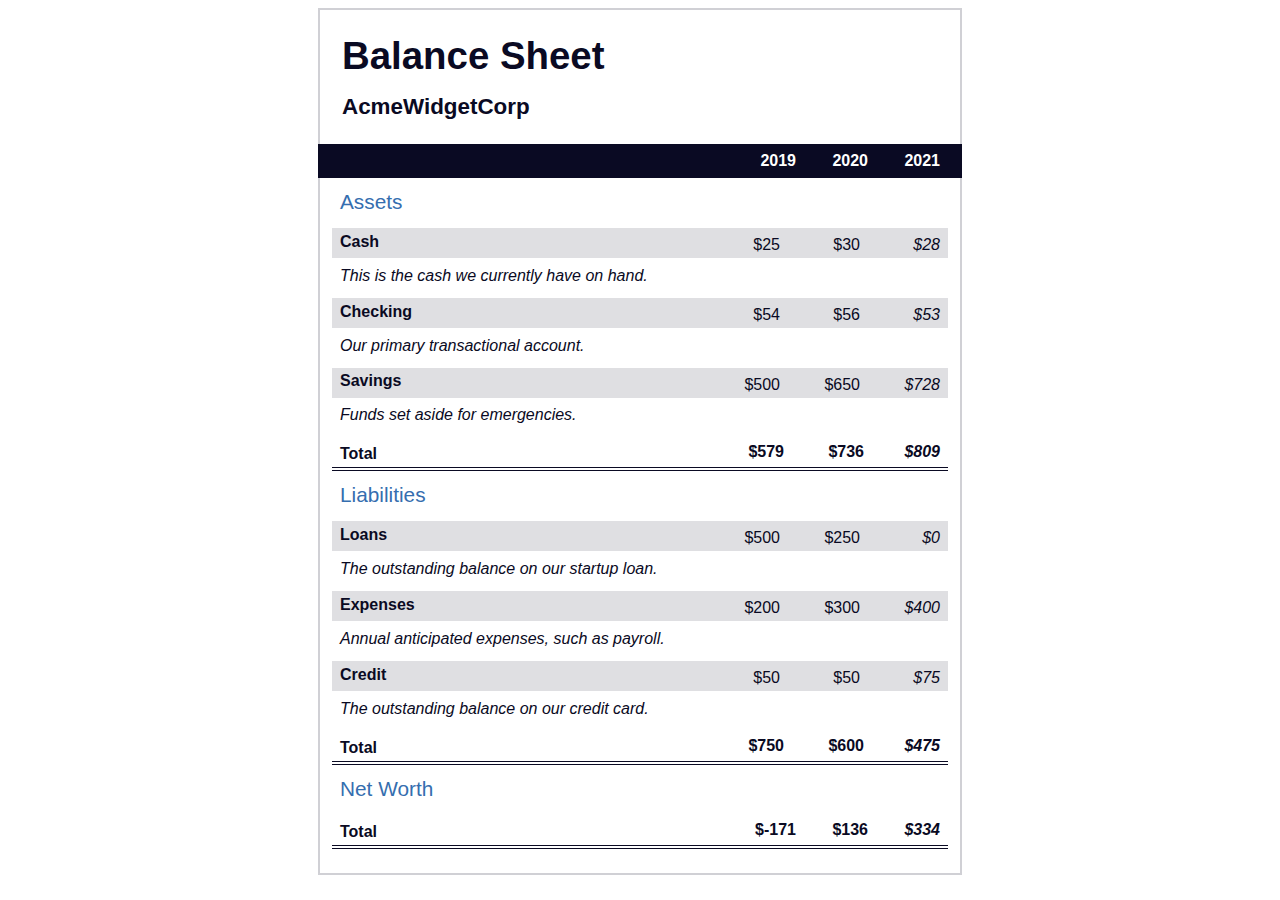
<file: balance-sheet/index.html>
<!DOCTYPE html>
<html lang="en">
  <head>
    <meta charset="UTF-8">
    <meta name="viewport" content="width=device-width, initial-scale=1.0">
    <title>Balance Sheet</title>
    <link rel="stylesheet" href="./styles.css">
  </head>
  <body>
    <main>
      <section>
        <h1>
          <span class="flex">
            <span>AcmeWidgetCorp</span>
            <span>Balance Sheet</span>
          </span>
        </h1>
        <div id="years" aria-hidden="true">
          <span class="year">2019</span>
          <span class="year">2020</span>
          <span class="year">2021</span>
        </div>
        <div class="table-wrap">
          <table>
            <caption>Assets</caption>
            <thead>
              <tr>
                <td></td>
                <th><span class="sr-only year">2019</span></th>
                <th><span class="sr-only year">2020</span></th>
                <th class="current"><span class="sr-only year">2021</span></th>
              </tr>
            </thead>
            <tbody>
              <tr class="data">
                <th>Cash <span class="description">This is the cash we currently have on hand.</span></th>
                <td>$25</td>
                <td>$30</td>
                <td class="current">$28</td>
              </tr>
              <tr class="data">
                <th>Checking <span class="description">Our primary transactional account.</span></th>
                <td>$54</td>
                <td>$56</td>
                <td class="current">$53</td>
              </tr>
              <tr class="data">
                <th>Savings <span class="description">Funds set aside for emergencies.</span></th>
                <td>$500</td>
                <td>$650</td>
                <td class="current">$728</td>
              </tr>
              <tr class="total">
                <th>Total <span class="sr-only">Assets</span></th>
                <td>$579</td>
                <td>$736</td>
                <td class="current">$809</td>
              </tr>
            </tbody>
          </table>
          <table>
            <caption>Liabilities</caption>
            <thead>
              <tr>
              <td></td>
              <th><span class="sr-only">2019</span></th>
              <th><span class="sr-only">2020</span></th>
              <th><span class="sr-only">2021</span></th>
              </tr>
            </thead>
            <tbody>
              <tr class="data">
                <th>Loans <span class="description">The outstanding balance on our startup loan.</span></th>
                <td>$500</td>
                <td>$250</td>
                <td class="current">$0</td>
              </tr>
              <tr class="data">
                <th>Expenses <span class="description">Annual anticipated expenses, such as payroll.</span></th>
                <td>$200</td>
                <td>$300</td>
                <td class="current">$400</td>
              </tr>
              <tr class="data">
                <th>Credit <span class="description">The outstanding balance on our credit card.</span></th>
                <td>$50</td>
                <td>$50</td>
                <td class="current">$75</td>
              </tr>
              <tr class="total">
                <th>Total <span class="sr-only">Liabilities</span></th>
                <td>$750</td>
                <td>$600</td>
                <td class="current">$475</td>
              </tr>
            </tbody>
          </table>
          <table>
            <caption>Net Worth</caption>
            <thead>
              <tr>
              <td></td>
              <th><span class="sr-only">2019</span></th>
              <th><span class="sr-only">2020</span></th>
              <th><span class="sr-only">2021</span></th>
              </tr>
            </thead>
            <tbody>
              <tr class="total">
                <th>Total <span class="sr-only">Net Worth</span></th>
                <td>$-171</td>
                <td>$136</td>
                <td class="current">$334</td>
              </tr>
            </tbody>
          </table>
        </div>
      </section>
    </main>
  </body>
</html>
</file>
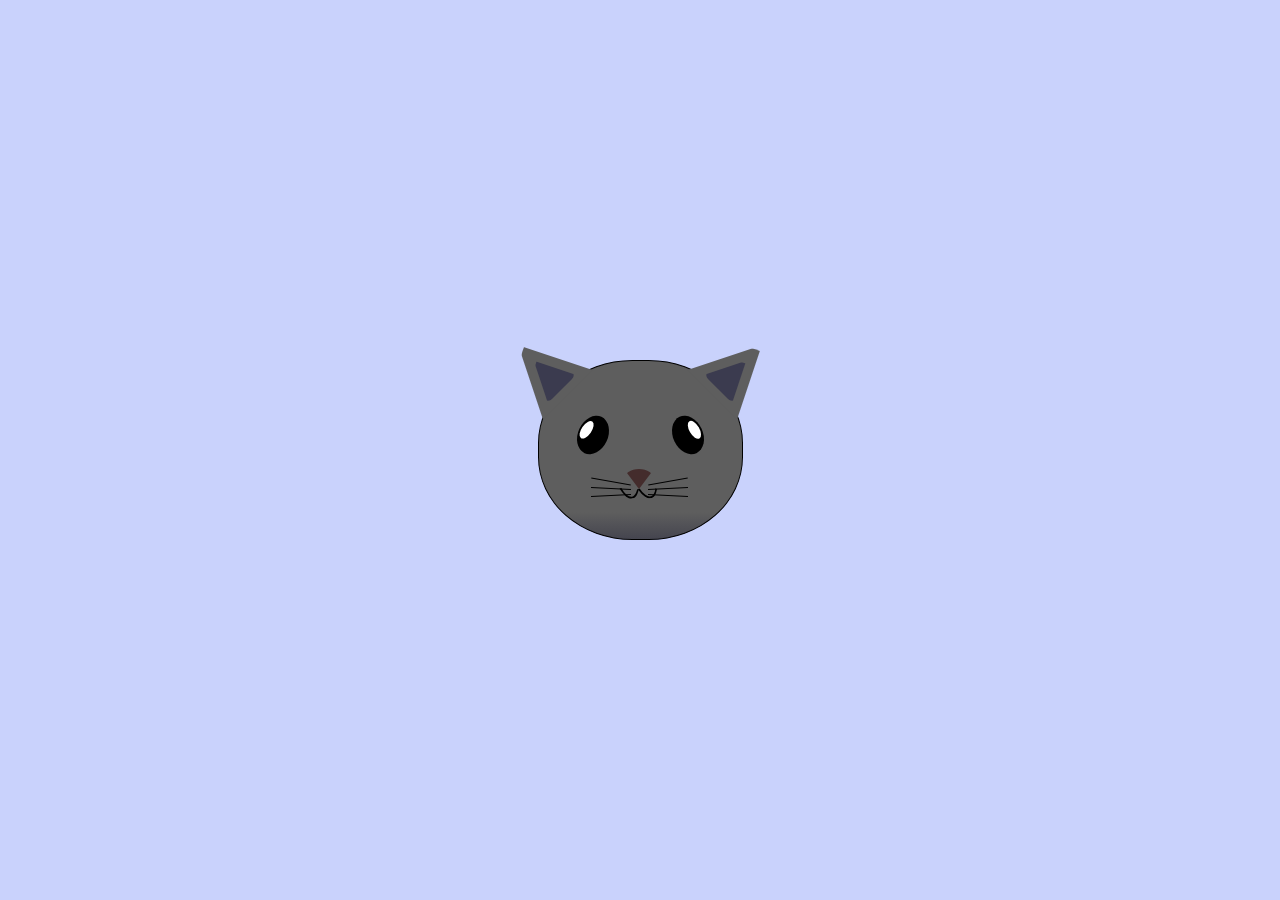
<file: cat-painting/index.html>
<!DOCTYPE html>
<html lang="en">
<head>
    <meta charset="UTF-8">
    <meta name="viewport" content="width=device-width, initial-scale=1.0">
    <title>Document</title>
    <link rel="stylesheet" href="styles.css">
</head>
<body>
    <main>
        <div class="cat-head">
            <div class="cat-ears">
                <div class="cat-left-ear">
                    <div class="cat-left-inner-ear"></div>
                </div>
                <div class="cat-right-ear">
                    <div class="cat-right-inner-ear"></div>
                </div>
            </div>
            <div class="cat-eyes">
                <div class="cat-left-eye">
                    <div class="cat-left-inner-eye"></div>
                </div>
                <div class="cat-right-eye">
                    <div class="cat-right-inner-eye"></div>
                </div>
            </div>
            <div class="cat-nose"></div>
            <div class="cat-mouth">
                <div class="cat-mouth-line-left"></div>
                <div class="cat-mouth-line-right"></div>
            </div>
            <div class="cat-whiskers">
                <div class="cat-whiskers-left">
                    <div class="cat-whisker-left-top"></div>
                    <div class="cat-whisker-left-middle"></div>
                    <div class="cat-whisker-left-bottom"></div>
                </div>
                <div class="cat-whiskers-right">
                    <div class="cat-whisker-right-top"></div>
                    <div class="cat-whisker-right-middle"></div>
                    <div class="cat-whisker-right-bottom"></div>
                </div>
            </div>
        </div>
    </main>
    
</body>
</html>
</file>
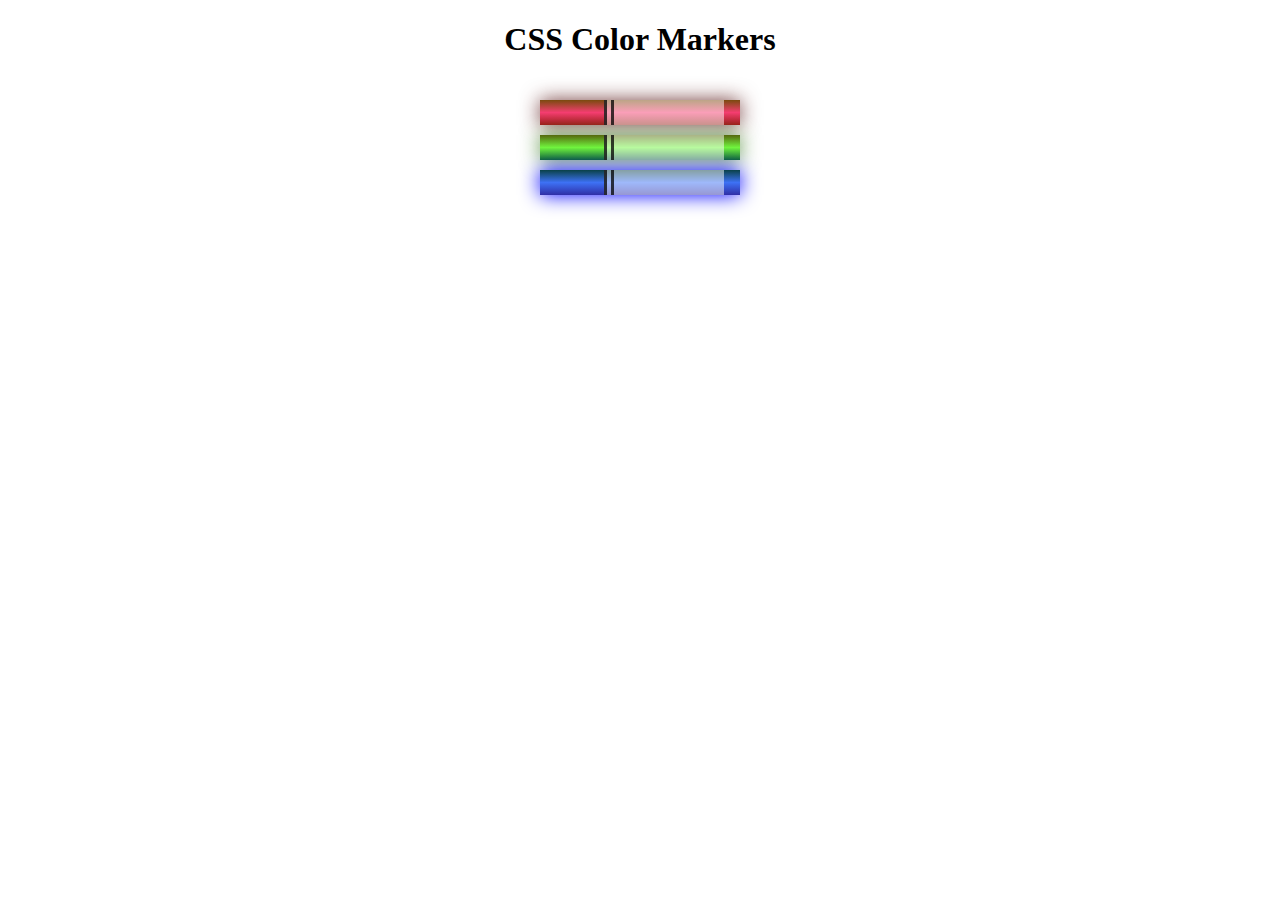
<file: css-color-masters/index.html>
<!DOCTYPE html>
<html lang="en">
  <head>
    <meta charset="utf-8">
    <meta name="viewport" content="width=device-width, initial-scale=1.0">
    <title>Colored Markers</title>
    <link rel="stylesheet" href="styles.css">
  </head>
  <body>
    <h1>CSS Color Markers</h1>
    <div class="container">
      <div class="marker red">
        <div class="cap"></div>
        <div class="sleeve"></div>
      </div>
      <div class="marker green">
        <div class="cap"></div>
        <div class="sleeve"></div>
      </div>
      <div class="marker blue">
        <div class="cap"></div>
        <div class="sleeve"></div>
      </div>
    </div>
  </body>
</html>
</file>
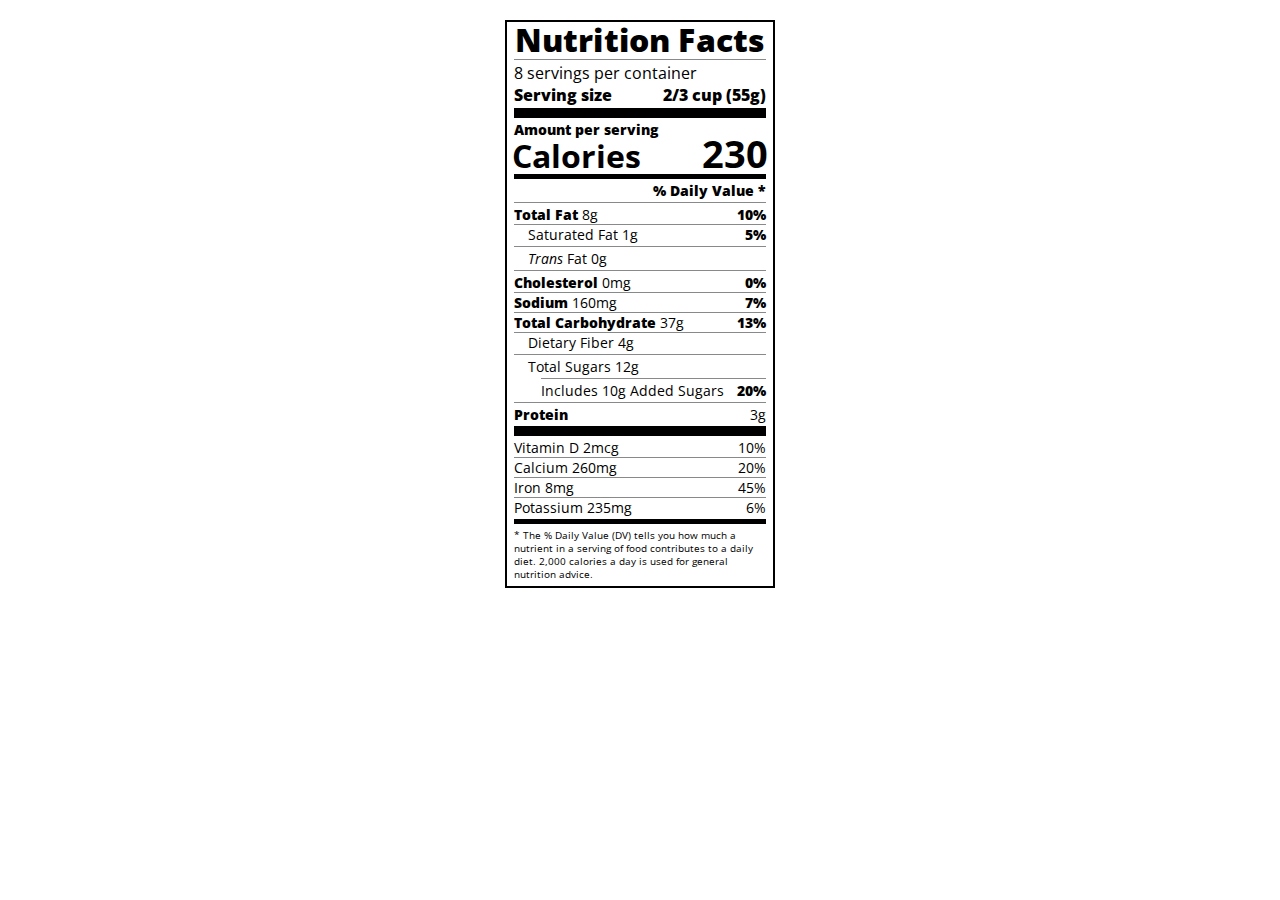
<file: nutrition-label/index.html>
<!DOCTYPE html>
<html lang="en">

<head>
  <meta charset="UTF-8">
  <title>Nutrition Label</title>
  <link href="https://fonts.googleapis.com/css?family=Open+Sans:400,700,800" rel="stylesheet">
  <link href="./styles.css" rel="stylesheet">
</head>

<body>
  <div class="label">
    <header>
      <h1 class="bold">Nutrition Facts</h1>
      <div class="divider"></div>
      <p>8 servings per container</p>
      <p class="bold">Serving size <span>2/3 cup (55g)</span></p>
    </header>
    <div class="divider large"></div>
    <div class="calories-info">
      <div class="left-container">
        <h2 class="bold small-text">Amount per serving</h2>
        <p>Calories</p>
      </div>
      <span>230</span>
    </div>
    <div class="divider medium"></div>
    <div class="daily-value small-text">
      <p class="bold right no-divider">% Daily Value *</p>
      <div class="divider"></div>
      <p><span><span class="bold">Total Fat</span> 8g</span> <span class="bold">10%</span></p>
      <p class="indent no-divider">Saturated Fat 1g <span class="bold">5%</span></p>
      <div class="divider"></div>
      <p class="indent no-divider"><span><i>Trans</i> Fat 0g</span></p>
      <div class="divider"></div>
      <p><span><span class="bold">Cholesterol</span> 0mg</span> <span class="bold">0%</span></p>
      <p><span><span class="bold">Sodium</span> 160mg</span> <span class="bold">7%</span></p>
      <p><span><span class="bold">Total Carbohydrate</span> 37g</span> <span class="bold">13%</span></p>
      <p class="indent no-divider">Dietary Fiber 4g</p>
      <div class="divider"></div>
      <p class="indent no-divider">Total Sugars 12g</p>
      <div class="divider double-indent"></div>
      <p class="double-indent no-divider">Includes 10g Added Sugars <span class="bold">20%</span>
      <div class="divider"></div>
      <p class="no-divider"><span class="bold">Protein</span> 3g</p>
      <div class="divider large"></div>
      <p>Vitamin D 2mcg <span>10%</span></p>
      <p>Calcium 260mg <span>20%</span></p>
      <p>Iron 8mg <span>45%</span></p>
      <p class="no-divider">Potassium 235mg <span>6%</span></p>
    </div>
    <div class="divider medium"></div>
    <p class="note">* The % Daily Value (DV) tells you how much a nutrient in a serving of food contributes to a daily
      diet. 2,000 calories a day is used for general nutrition advice.</p>
  </div>
</body>
</html>
</file>
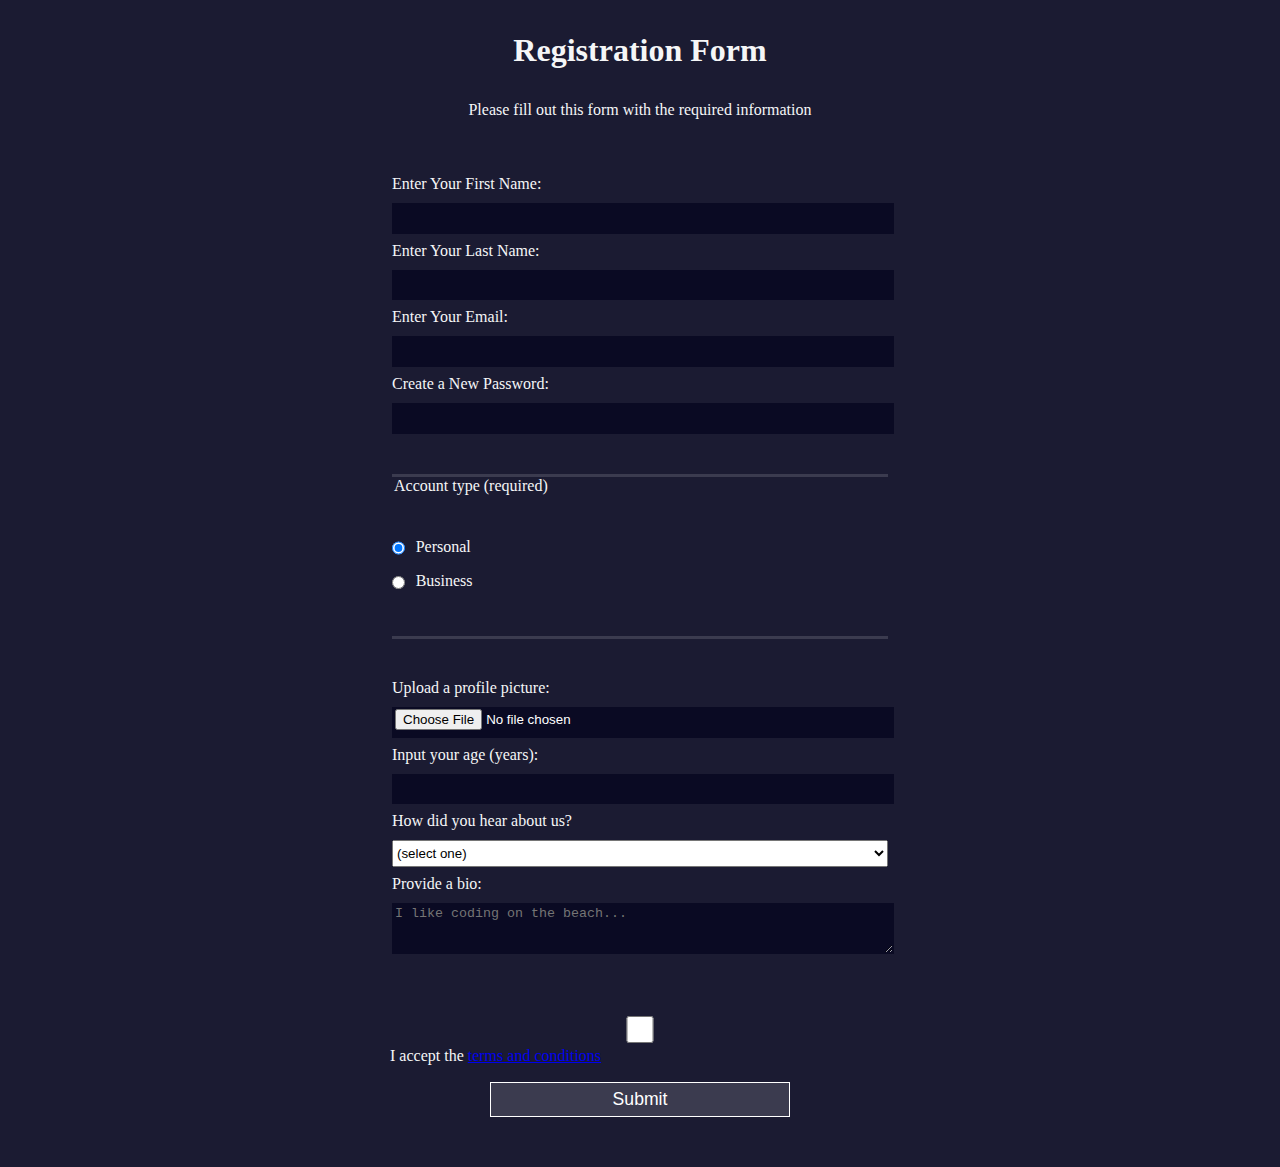
<file: registration-form/index.html>
<!DOCTYPE html>
<html lang="en">
  <head>
    <meta charset="UTF-8">
    <title>Registration Form</title>
    <link rel="stylesheet" href="styles.css" />
  </head>
  <body>
    <h1>Registration Form</h1>
    <p>Please fill out this form with the required information</p>
    <form method="post" action='https://register-demo.freecodecamp.org'>
      <fieldset>
        <label for="first-name">Enter Your First Name: <input id="first-name" name="first-name" type="text" required /></label>
        <label for="last-name">Enter Your Last Name: <input id="last-name" name="last-name" type="text" required /></label>
        <label for="email">Enter Your Email: <input id="email" name="email" type="email" required /></label>
        <label for="new-password">Create a New Password: <input id="new-password" name="new-password" type="password" pattern="[a-z0-5]{8,}" required /></label>
      </fieldset>
      <fieldset>
        <legend>Account type (required)</legend>
        <label for="personal-account"><input id="personal-account" type="radio" name="account-type" class="inline" checked /> Personal</label>
        <label for="business-account"><input id="business-account" type="radio" name="account-type" class="inline" /> Business</label>
      </fieldset>
      <fieldset>
        <label for="profile-picture">Upload a profile picture: <input id="profile-picture" type="file" name="file" /></label>
        <label for="age">Input your age (years): <input id="age" type="number" name="age" min="13" max="120" /></label>
        <label for="referrer">How did you hear about us?
          <select id="referrer" name="referrer">
            <option value="">(select one)</option>
            <option value="1">freeCodeCamp News</option>
            <option value="2">freeCodeCamp YouTube Channel</option>
            <option value="3">freeCodeCamp Forum</option>
            <option value="4">Other</option>
          </select>
        </label>
        <label for="bio">Provide a bio:
          <textarea id="bio" name="bio" rows="3" cols="30" placeholder="I like coding on the beach..."></textarea>
        </label>
      </fieldset>
      <label for="terms-and-conditions">
        <input id="terms-and-conditions" type="checkbox" required name="terms-and-conditions" /> I accept the <a href="https://www.freecodecamp.org/news/terms-of-service/">terms and conditions</a>
      </label>
      <input type="submit" value="Submit" />
    </form>
  </body>
</html>
</file>
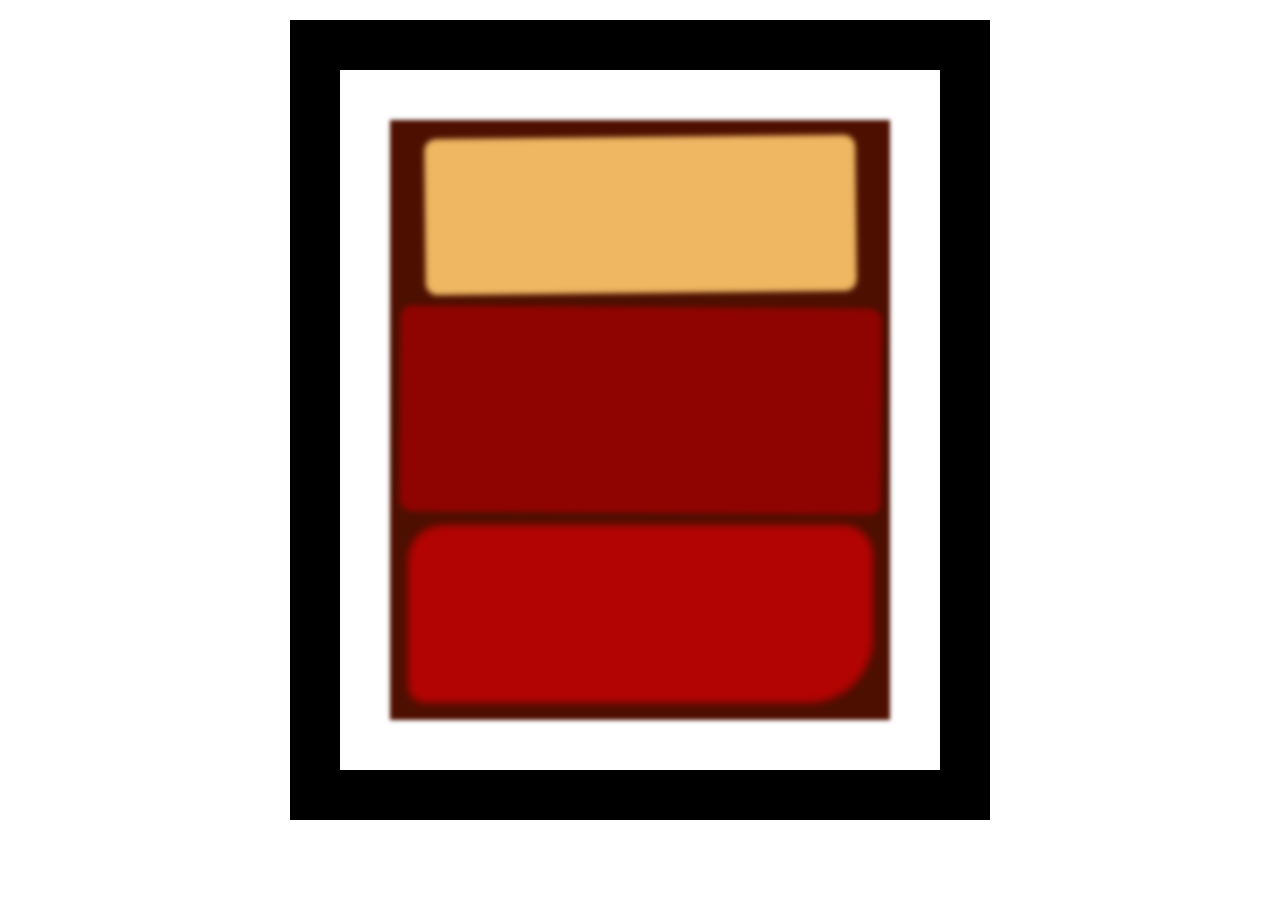
<file: rothko-painting/index.html>
<!DOCTYPE html>
<html lang="en">
  <head>
    <meta charset="UTF-8">
    <title>Rothko Painting</title>
    <link href="./styles.css" rel="stylesheet">
  </head>
  <body>
    <div class="frame">
      <div class="canvas">
        <div class="one"></div>
        <div class="two"></div>
        <div class="three"></div>
      </div>
    </div>
  </body>
</html>
</file>
<file: balance-sheet/styles.css>
span[class~="sr-only"] {
    border: 0 !important;
    clip: rect(1px, 1px, 1px, 1px) !important;
    clip-path: inset(50%) !important;
    height: 1px !important;
    width: 1px !important;
    position: absolute !important;
    overflow: hidden !important;
    white-space: nowrap !important;
    padding: 0 !important;
    margin: -1px !important;
  }
  
  html {
    box-sizing: border-box;
  }
  
  body {
    font-family: sans-serif;
    color: #0a0a23;
  }
  
  h1 {
    max-width: 37.25rem;
    margin: 0 auto;
    padding: 1.5rem 1.25rem;
  }
  
  h1 .flex {
    display: flex;
    flex-direction: column-reverse;
    gap: 1rem;
  }
  
  h1 .flex span:first-of-type {
    font-size: 0.7em;
  }
  
  h1 .flex span:last-of-type {
    font-size: 1.2em;
  }
  
  section {
    max-width: 40rem;
    margin: 0 auto;
    border: 2px solid #d0d0d5;
  }
  
  #years {
    display: flex;
    justify-content: flex-end;
    position: sticky;
    z-index: 999;
    top: 0;
    background: #0a0a23;
    color: #fff;
    padding: 0.5rem calc(1.25rem + 2px) 0.5rem 0;
    margin: 0 -2px;
  }
  
  #years span[class] {
    font-weight: bold;
    width: 4.5rem;
    text-align: right;
  }
  
  .table-wrap {
    padding: 0 0.75rem 1.5rem 0.75rem;
  }
  
  table {
    border-collapse: collapse;
    border: 0;
    width: 100%;
    position: relative;
    margin-top: 3rem;
  }
  
  table caption {
    color: #356eaf;
    font-size: 1.3em;
    font-weight: normal;
    position: absolute;
    top: -2.25rem;
    left: 0.5rem;
  }
  
  tbody td {
    width: 100vw;
    min-width: 4rem;
    max-width: 4rem;
  }
  
  tbody th {
    width: calc(100% - 12rem);
  }
  
  tr[class="total"] {
    border-bottom: 4px double #0a0a23;
    font-weight: bold;
  }
  
  tr[class="total"] th {
    text-align: left;
    padding: 0.5rem 0 0.25rem 0.5rem;
  }
  
  tr.total td {
    text-align: right;
    padding: 0 0.25rem;
  }
  
  tr.total td:nth-of-type(3) {
    padding-right: 0.5rem;
  }
  
  tr.total:hover {
    background-color: #99c9ff;
  }
  
  td.current {
    font-style: italic;
  }
  
  tr.data {
    background-image: linear-gradient(to bottom, #dfdfe2 1.845rem, white 1.845rem);
  }
  
  tr.data th {
    text-align: left;
    padding-top: 0.3rem;
    padding-left: 0.5rem;
  }
  
  tr.data th .description {
    display: block;
    font-weight: normal;
    font-style: italic;
    padding: 1rem 0 0.75rem;
    margin-right: -13.5rem;
  }
  
  tr.data td {
    vertical-align: top;
    padding: 0.3rem 0.25rem 0;
    text-align: right;
  }

  tr.data td {
    padding: 0.5rem;
  }
</file>
<file: cat-painting/styles.css>
* {
    box-sizing: border-box;
}

body {
    background-color: #c9d2fc;
}

.cat-head {
    position: absolute;
    top: 0;
    right: 0;
    bottom: 0;
    left: 0;
    margin: auto;
    width: 205px;
    height: 180px;
    border: 1px solid #000;
    border-radius: 46%;
    background: linear-gradient(#5e5e5e 85%,#45454f 100%);
}

.cat-left-ear {
    position: absolute;
    top: -26px;
    left: -31px;
    border-top-left-radius: 90px;
    border-top-right-radius: 10px;
    border-left: 35px solid transparent;
    border-right: 35px solid transparent;
    border-bottom:70px solid #5e5e5e;
    transform: rotate(-45deg);
    z-index: 1;
}

.cat-right-ear {
    position: absolute;
    top: -26px;
    left: 163px;
    transform: rotate(45deg);
    border-left: 35px solid transparent;
    border-right: 35px solid transparent;
    border-bottom:70px solid #5e5e5e;
    border-top-left-radius: 90px;
    border-top-right-radius: 10px;
    z-index: 1;
}

.cat-left-inner-ear {
    position: absolute;
    top: 22px;
    left: -20px;
    border-bottom-left-radius: 40%;
    border-bottom-right-radius: 40%;
    border-top-right-radius: 10px;
    border-top-left-radius: 90px;
    border-left: 20px solid transparent;
    border-right: 20px solid transparent;
    border-bottom: 40px solid #3b3b4f;
}

.cat-right-inner-ear {
    position: absolute;
    top: 22px;
    left: -20px;
    border-bottom-left-radius: 40%;
    border-bottom-right-radius: 40%;
    border-top-left-radius: 90px;
    border-top-right-radius: 10px;
    border-left: 20px solid transparent;
    border-right: 20px solid transparent;
    border-bottom: 40px solid #3b3b4f;
}

.cat-left-eye {
    position: absolute;
    top: 54px;
    left: 39px;
    border-radius: 60%;
    transform: rotate(25deg);
    width: 30px;
    height: 40px;
    background-color: #000;
}

.cat-right-eye {
    position: absolute;
    top: 54px;
    left: 134px;
    border-radius: 60%;
    transform: rotate(-25deg);
    width: 30px;
    height: 40px;
    background-color: #000;
}

.cat-left-inner-eye {
    position: absolute;
    top: 8px;
    left: 2px;
    border-radius: 60%;
    transform: rotate(10deg);
    width: 10px;
    height: 20px;
    background-color: #fff;
}

.cat-right-inner-eye {
    position: absolute;
    top: 8px;
    left: 18px;
    border-radius: 60%;
    transform: rotate(-5deg);
    width: 10px;
    height: 20px;
    background-color: #fff;
}

.cat-nose {
    position: absolute;
    top: 108px;
    left: 85px;
    border-top-left-radius: 50%;
    border-bottom-left-radius: 50%;
    border-bottom-right-radius: 50%;
    transform: rotate(180deg);
    border-left: 15px solid transparent;
    border-right: 15px solid transparent;
    border-bottom: 20px solid #442c2c;
}

.cat-mouth div {
    width: 30px;
    height: 50px;
    border: 2px solid #000;
    border-color: black transparent transparent transparent;
    border-radius: 190%/190px 150px 0 0;
}

.cat-mouth-line-left {
    position: absolute;
    top: 88px;
    left: 74px;
    transform: rotate(170deg);
}

.cat-mouth-line-right {
    position: absolute;
    top: 88px;
    left: 91px;
    transform: rotate(165deg);
}

.cat-whiskers-left div {
    width: 40px;
    height: 1px;
    background-color: #000;
}

.cat-whiskers-right div {
    width: 40px;
    height: 1px;
    background-color: #000;
}

.cat-whisker-left-top {
    position: absolute;
    top: 120px;
    left: 52px;
    transform: rotate(10deg);
}

.cat-whisker-left-middle {
    position: absolute;
    top: 127px;
    left: 52px;
    transform: rotate(3deg);
}

.cat-whisker-left-bottom {
    position: absolute;
    top: 134px;
    left: 52px;
    transform: rotate(-3deg);
}

.cat-whisker-right-top {
    position: absolute;
    top: 120px;
    left: 109px;
    transform: rotate(-10deg);
}

.cat-whisker-right-middle {
    position: absolute;
    top: 127px;
    left: 109px;
    transform: rotate(-3deg);
}

.cat-whisker-right-bottom {
    position: absolute;
    top: 134px;
    left: 109px;
    transform: rotate(3deg);
}
</file>
<file: css-color-masters/styles.css>
h1 {
    text-align: center;
  }
  
  .container {
    background-color: rgb(255, 255, 255);
    padding: 10px 0;
  }
  
  .marker {
    width: 200px;
    height: 25px;
    margin: 10px auto;
  }
  
  .cap {
    width: 60px;
    height: 25px;
  }
  
  .sleeve {
    width: 110px;
    height: 25px;
    background-color: rgba(255, 255, 255, 0.5);
    border-left: 10px double rgba(0, 0, 0, 0.75);
  }
  
  .cap, .sleeve {
    display: inline-block;
  }
  
  .red {
    background: linear-gradient(rgb(122, 74, 14), rgb(245, 62, 113), rgb(162, 27, 27));
    box-shadow: 0 0 20px 0 rgba(83, 14, 14, 0.8);
  }
  
  .green {
    background: linear-gradient(#55680D, #71F53E, #116C31);
    box-shadow: 0 0 20px 0 #3B7E20CC;
  }

  .blue {
    background: linear-gradient(hsl(186, 76%, 16%), hsl(223, 90%, 60%), hsl(240, 56%, 42%));
    box-shadow: 0 0 20px 0 blue;
  }
</file>
<file: nutrition-label/styles.css>
* {
    box-sizing: border-box;
  }
  
  html {
    font-size: 16px;
  }
  
  body {
    font-family: 'Open Sans', sans-serif;
  }
  
  .label {
    border: 2px solid black;
    width: 270px;
    margin: 20px auto;
    padding: 0 7px;
  }
  
  header h1 {
    text-align: center;
    margin: -4px 0;
    letter-spacing: 0.15px
  }
  
  p {
    margin: 0;
    display: flex;
    justify-content: space-between;
  }
  
  .divider {
    border-bottom: 1px solid #888989;
    margin: 2px 0;
  }
  
  .bold {
    font-weight: 800;
  }
  
  .large {
    height: 10px;
  }
  
  .large, .medium {
    background-color: black;
    border: 0;
  }
  
  .medium {
    height: 5px;
  }
  
  .small-text {
    font-size: 0.85rem;
  }
  
  
  .calories-info {
    display: flex;
    justify-content: space-between;
    align-items: flex-end;
  }
  
  .calories-info h2 {
    margin: 0;
  }
  
  .left-container p {
    margin: -5px -2px;
    font-size: 2em;
    font-weight: 700;
  }
  
  .calories-info span {
    margin: -7px -2px;
    font-size: 2.4em;
    font-weight: 700;
  }
  
  .right {
    justify-content: flex-end;
  }
  
  .indent {
    margin-left: 1em;
  }
  
  .double-indent {
    margin-left: 2em;
  }
  
  .daily-value p:not(.no-divider) {
    border-bottom: 1px solid #888989;
  }

  .note {
    font-size: 0.6rem;
    margin: 5px 0;
  }
</file>
<file: registration-form/styles.css>
body {
    width: 100%;
    height: 100vh;
    margin: 0;
    background-color: #1b1b32;
    color: #f5f6f7;
    font-family: Tahoma;
    font-size: 16px;
  }
  
  h1, p {
    margin: 1em auto;
    text-align: center;
  }
  
  form {
    width: 60vw;
    max-width: 500px;
    min-width: 300px;
    margin: 0 auto;
    padding-bottom: 2em;
  }
  
  fieldset {
    border: none;
    padding: 2rem 0;
    border-bottom: 3px solid #3b3b4f;
  }
  
  fieldset:last-of-type {
    border-bottom: none;
  }
  
  label {
    display: block;
    margin: 0.5rem 0;
  }
  
  input,
  textarea,
  select {
    margin: 10px 0 0 0;
    width: 100%;
    min-height: 2em;
  }
  
  input, textarea {
    background-color: #0a0a23;
    border: 1px solid #0a0a23;
    color: #ffffff;
  }
  
  .inline {
    width: unset;
    margin: 0 0.5em 0 0;
    vertical-align: middle;
  }
  
  input[type="submit"] {
    display: block;
    width: 60%;
    margin: 1em auto;
    height: 2em;
    font-size: 1.1rem;
    background-color: #3b3b4f;
    border-color: white;
    min-width: 300px;
  }
  
  input[type="file"] {
    padding: 1px 2px;
  }
</file>
<file: rothko-painting/styles.css>
.canvas {
    width: 500px;
    height: 600px;
    background-color: #4d0f00;
    overflow: hidden;
    filter: blur(2px);
  }
  
  .frame {
    border: 50px solid black;
    width: 500px;
    padding: 50px;
    margin: 20px auto;
  }
  
  .one {
    width: 425px;
    height: 150px;
    background-color: #efb762;
    margin: 20px auto;
    box-shadow: 0 0 3px 3px #efb762;
    border-radius: 9px;
    transform: rotate(-0.6deg);
  }
  
  .two {
    width: 475px;
    height: 200px;
    background-color: #8f0401;
    margin: 0 auto 20px;
    box-shadow: 0 0 3px 3px #8f0401;
    border-radius: 8px 10px;
    transform: rotate(0.4deg);
  }
  
  .one, .two {
    filter: blur(1px);
  }
  
  .three {
    width: 91%;
    height: 28%;
    background-color: #b20403;
    margin: auto;
    filter: blur(2px);
    box-shadow: 0 0 5px 5px #b20403;
    border-radius: 30px 25px 60px 12px;
  }
</file>
